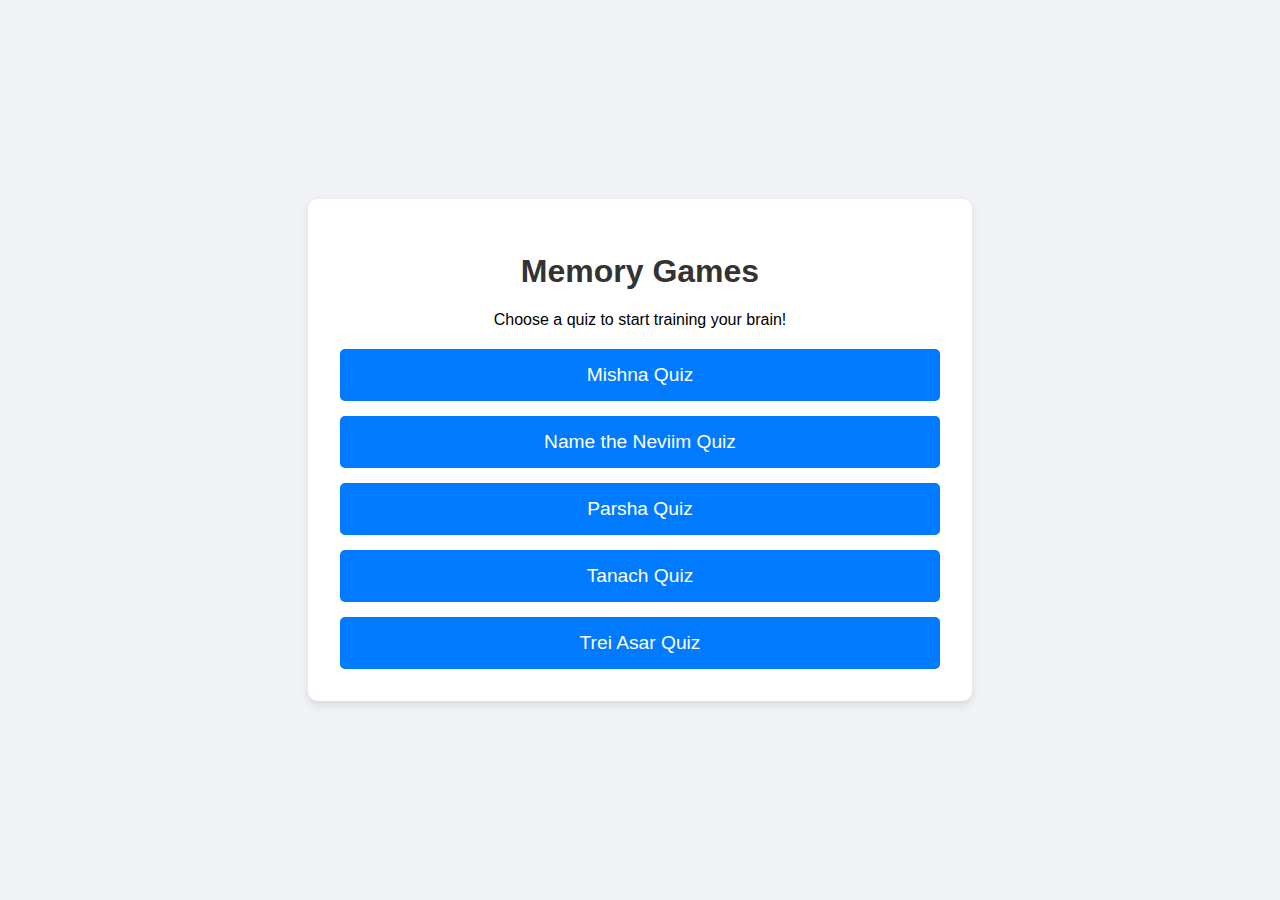
<file: MemoryGames/src/main/java/LandingPage/index.html>
<!DOCTYPE html>
<html lang="en">
<head>
    <meta charset="UTF-8">
    <meta name="viewport" content="width=device-width, initial-scale=1.0">
    <title>Memory Games Hub</title>
    <link rel="stylesheet" href="style.css">
</head>
<body>

<div class="container">
    <h1>Memory Games</h1>
    <p>Choose a quiz to start training your brain!</p>

    <div id="game-list" class="game-grid"></div>
</div>

<script src="script.js"></script>
</body>
</html>
</file>
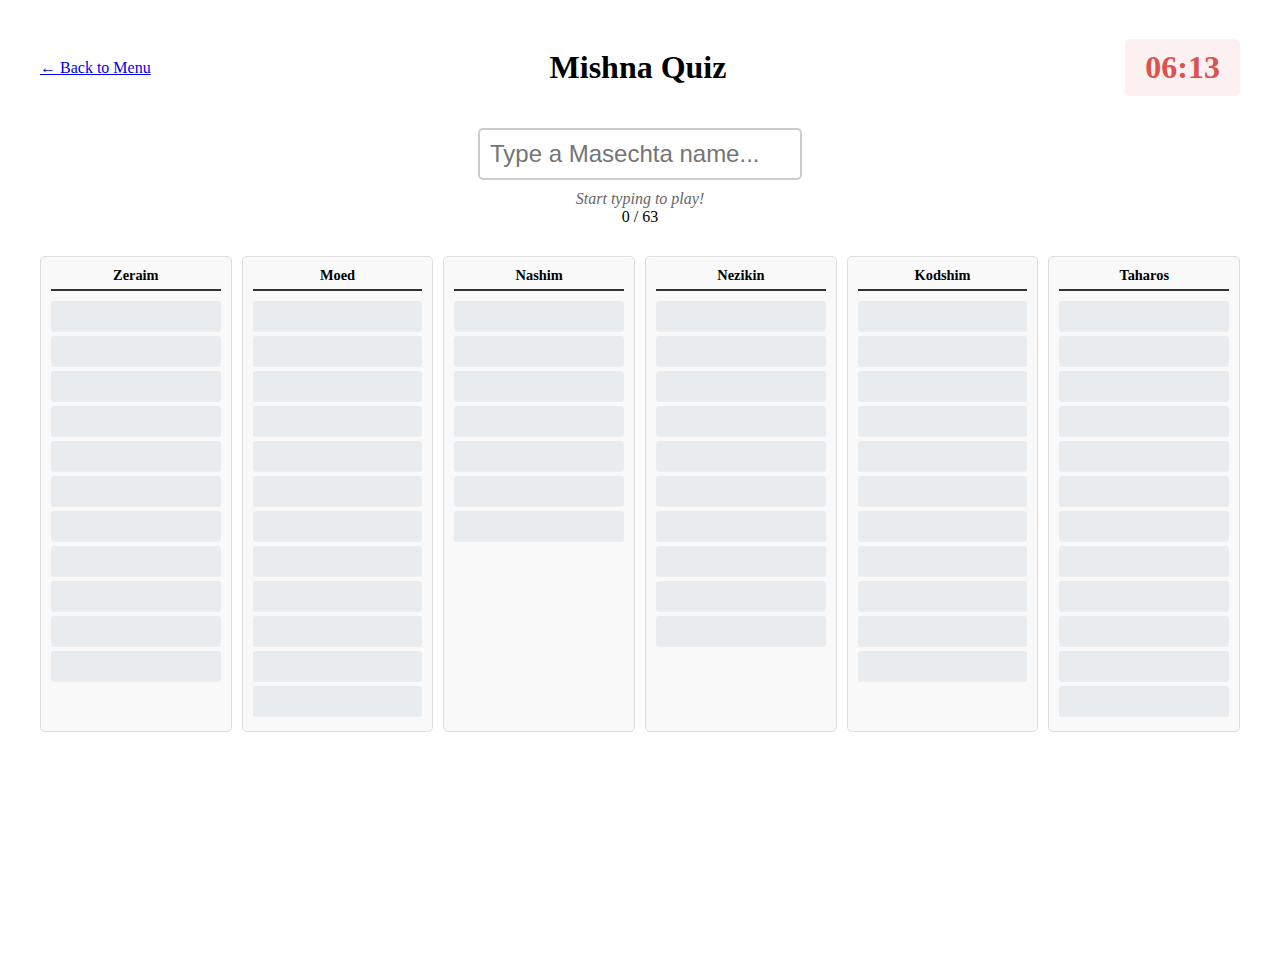
<file: MemoryGames/src/main/java/Quizzes/MishnaQuiz/Mishna.html>
<!DOCTYPE html>
<html lang="en">
<head>
    <meta charset="UTF-8">
    <meta name="viewport" content="width=device-width, initial-scale=1.0">
    <title>Mishna Quiz</title>
    <link rel="stylesheet" href="style.css">
</head>
<body>

<div class="quiz-container">
    <div class="quiz-header">
        <a href="../../LandingPage/index.html" class="back-btn">← Back to Menu</a>
        <h1>Mishna Quiz</h1>
        <div id="timer" class="timer">06:13</div>
    </div>

    <div class="input-area">
        <input type="text" id="answer-input" placeholder="Type a Masechta name..." autocomplete="off">
        <div id="message" class="message-box">Start typing to play!</div>
        <div id="score">0 / 63</div>
    </div>

    <div id="game-board" class="mishna-grid">
    </div>
</div>

<script src="Mishna.js"></script>
</body>
</html>
</file>
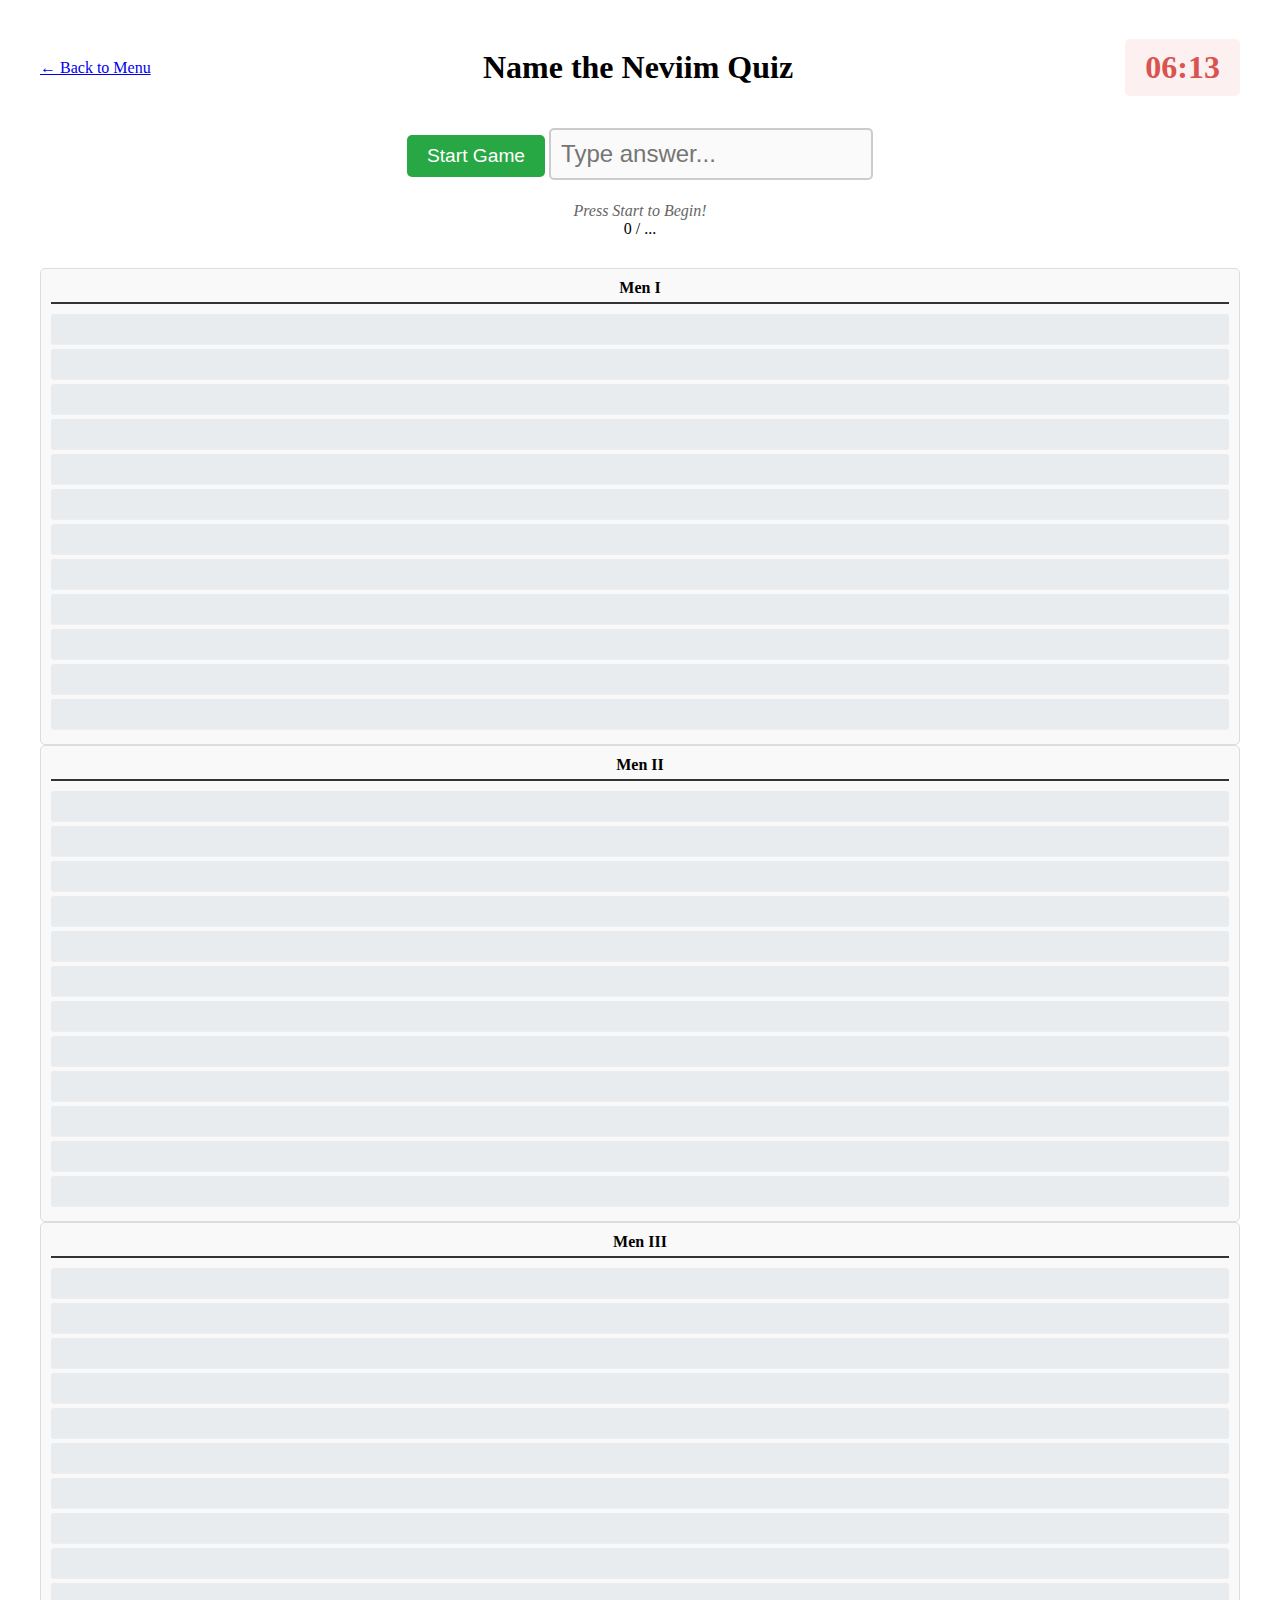
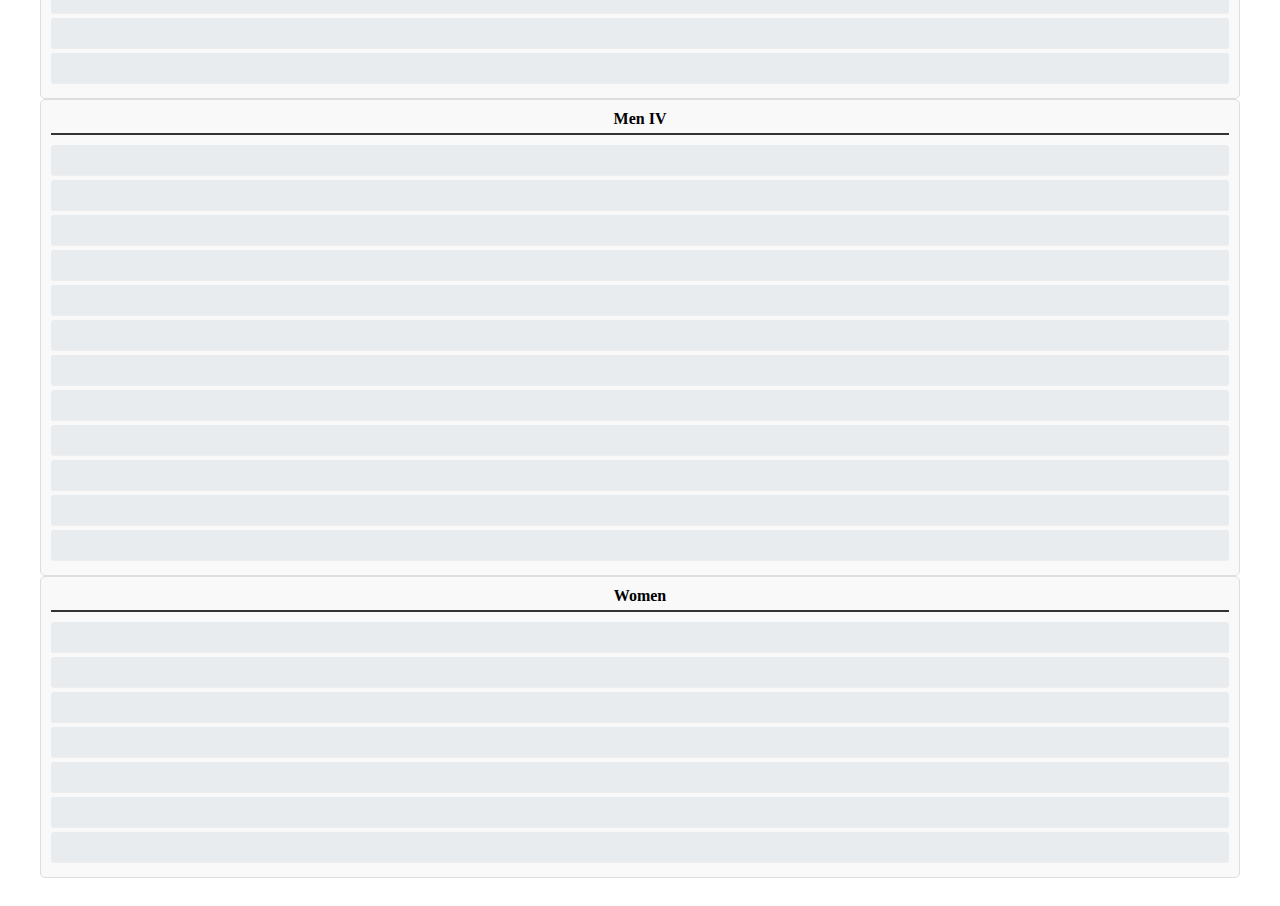
<file: MemoryGames/src/main/java/Quizzes/NameTheNeviimQuiz/NameTheNeviim.html>
<!DOCTYPE html>
<html lang="en">
<head>
    <meta charset="UTF-8">
    <meta name="viewport" content="width=device-width, initial-scale=1.0">
    <title>Name the Neviim Quiz</title>
    <link rel="stylesheet" href="style.css">
</head>
<body>

<div class="quiz-container">
    <div class="quiz-header">
        <a href="../../LandingPage/index.html" class="back-btn">← Back to Menu</a>
        <h1>Name the Neviim Quiz</h1>
        <div id="timer" class="timer">06:13</div>
    </div>

    <div class="input-area">
        <button id="control-btn" class="start-btn">Start Game</button>

        <input type="text" id="answer-input" placeholder="Type answer..." autocomplete="off" disabled>
        <div id="message" class="message-box">Press Start to Begin!</div>
        <div id="score">0 / ...</div>
    </div>

    <div id="game-board" class="nametheneviim-grid">
    </div>
</div>

<script src="NameTheNeviim.js"></script>
</body>
</html>
</file>
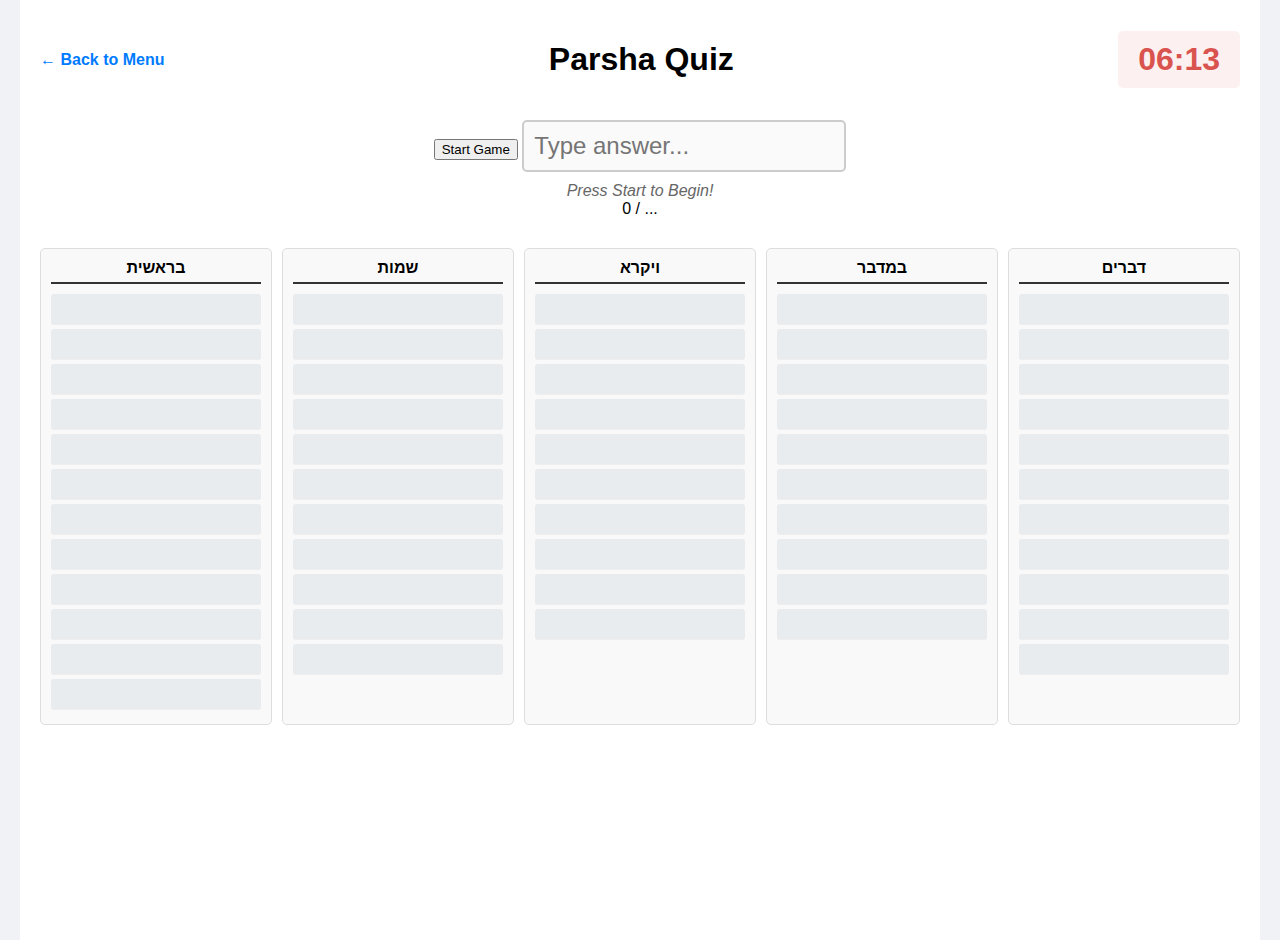
<file: MemoryGames/src/main/java/Quizzes/ParshaQuiz/Parsha.html>
<!DOCTYPE html>
<html lang="en">
<head>
    <meta charset="UTF-8">
    <meta name="viewport" content="width=device-width, initial-scale=1.0">
    <title>Parsha Quiz</title>
    <link rel="stylesheet" href="style.css">
</head>
<body>

<div class="quiz-container">
    <div class="quiz-header">
        <a href="../../LandingPage/index.html" class="back-btn">← Back to Menu</a>
        <h1>Parsha Quiz</h1>
        <div id="timer" class="timer">06:13</div>
    </div>

    <div class="input-area">
        <button id="control-btn" class="start-btn">Start Game</button>

        <input type="text" id="answer-input" placeholder="Type answer..." autocomplete="off" disabled>
        <div id="message" class="message-box">Press Start to Begin!</div>
        <div id="score">0 / ...</div>
    </div>

    <div id="game-board" class="parsha-grid">
    </div>
</div>

<script src="Parsha.js"></script>
</body>
</html>
</file>
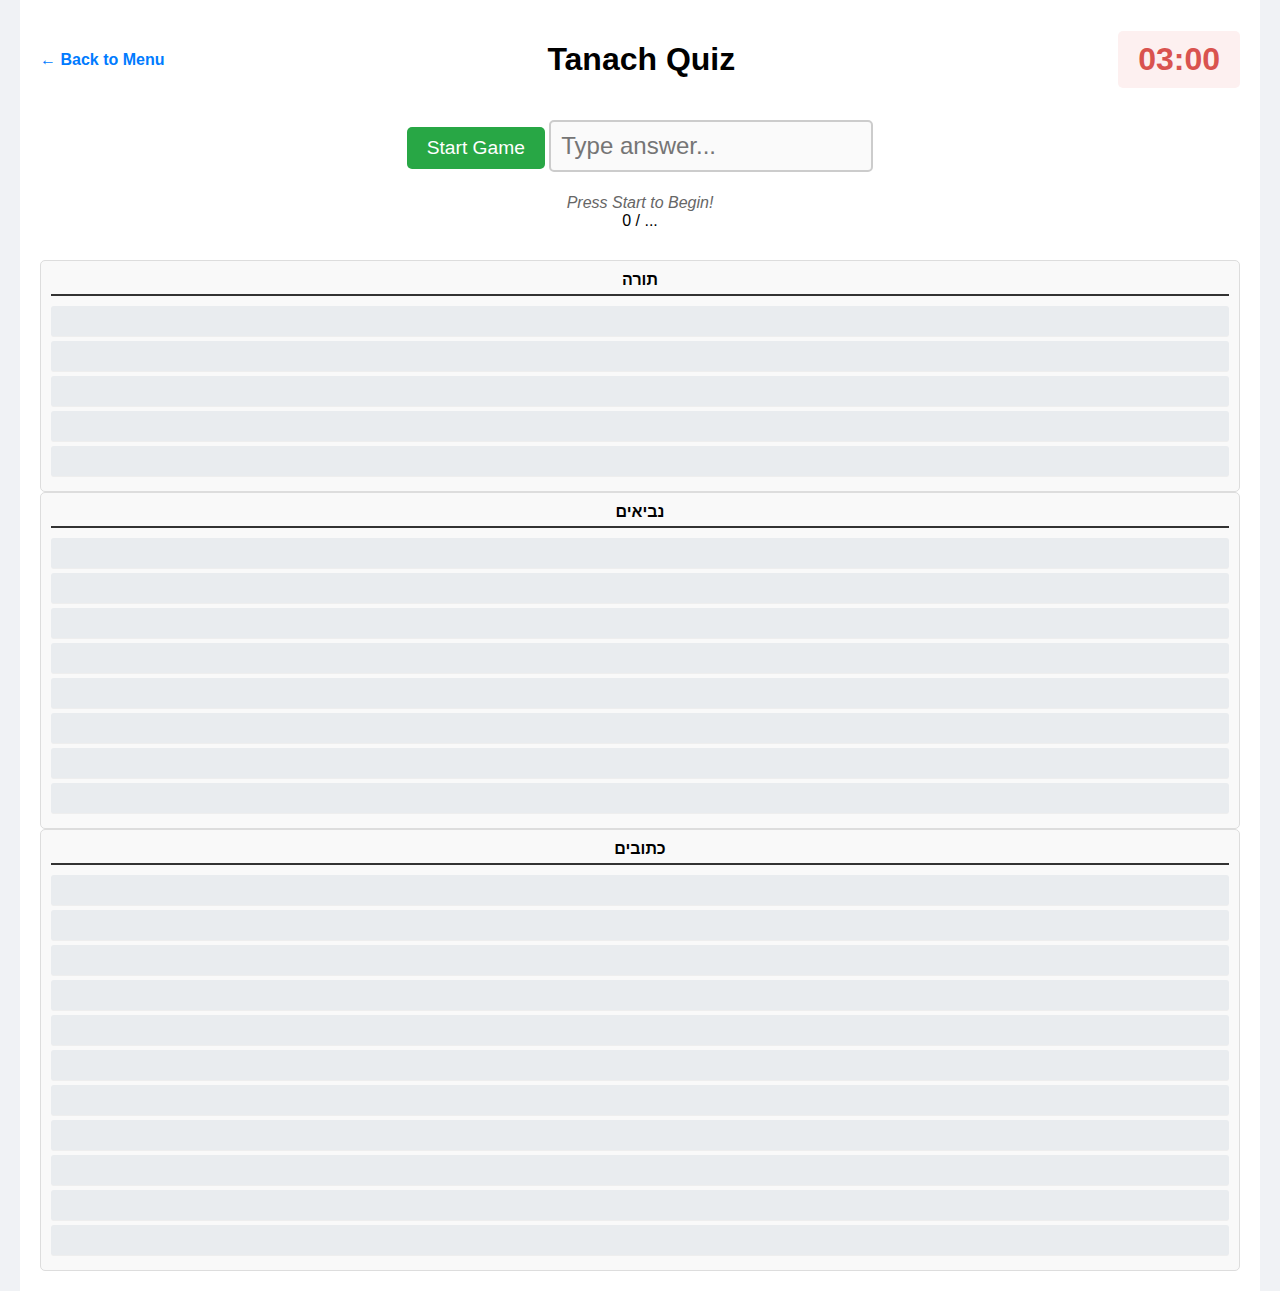
<file: MemoryGames/src/main/java/Quizzes/TanachQuiz/Tanach.html>
<!DOCTYPE html>
<html lang="en">
<head>
    <meta charset="UTF-8">
    <meta name="viewport" content="width=device-width, initial-scale=1.0">
    <title>Tanach Quiz</title>
    <link rel="stylesheet" href="style.css">
</head>
<body>

<div class="quiz-container">
    <div class="quiz-header">
        <a href="../../LandingPage/index.html" class="back-btn">← Back to Menu</a>
        <h1>Tanach Quiz</h1>
        <div id="timer" class="timer">03:00</div>
    </div>

    <div class="input-area">
        <button id="control-btn" class="start-btn">Start Game</button>

        <input type="text" id="answer-input" placeholder="Type answer..." autocomplete="off" disabled>
        <div id="message" class="message-box">Press Start to Begin!</div>
        <div id="score">0 / ...</div>
    </div>

    <div id="game-board" class="tanach-grid">
    </div>
</div>

<script src="Tanach.js"></script>
</body>
</html>
</file>
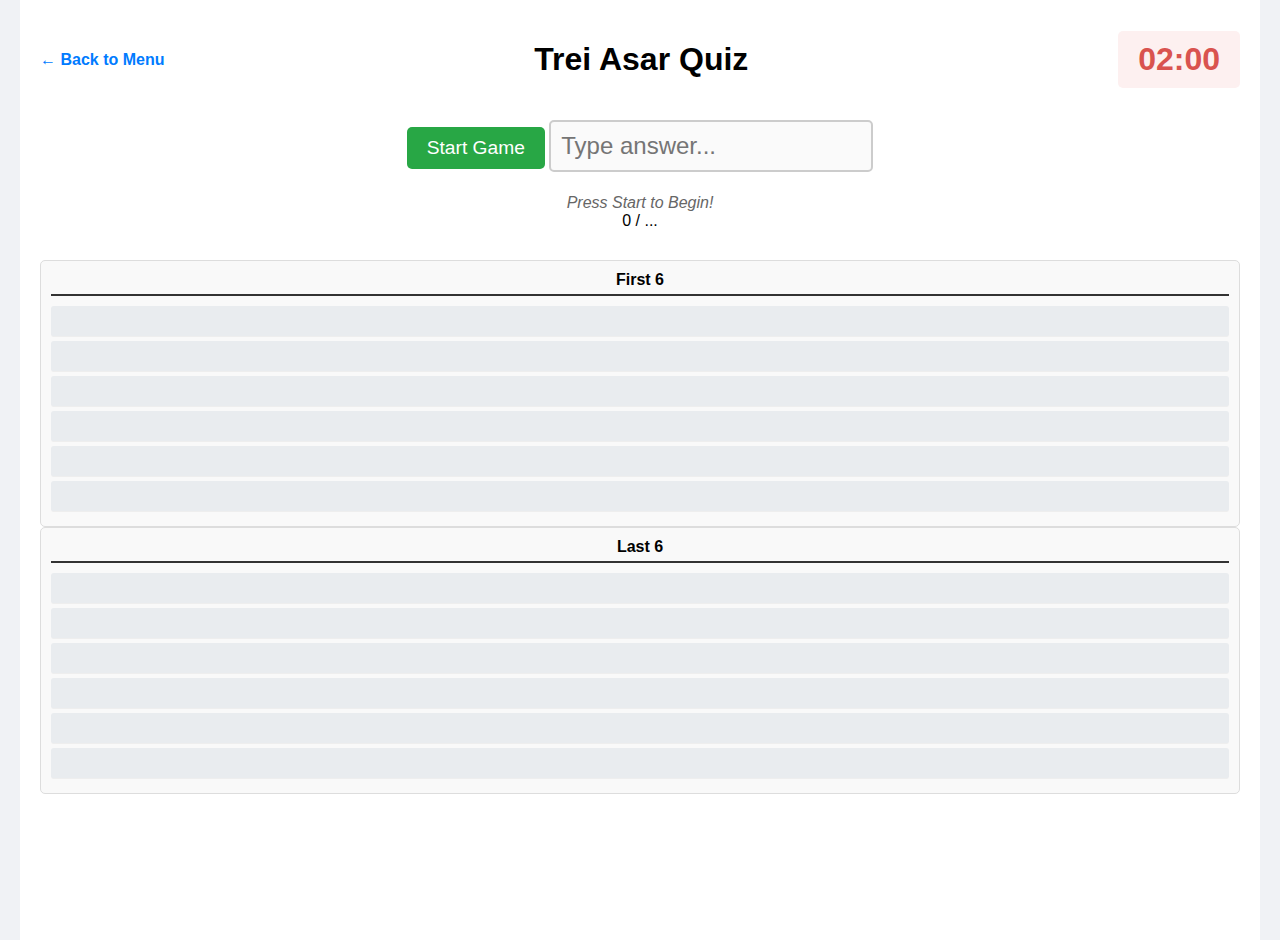
<file: MemoryGames/src/main/java/Quizzes/TreiAsarQuiz/TreiAsar.html>
<!DOCTYPE html>
<html lang="en">
<head>
    <meta charset="UTF-8">
    <meta name="viewport" content="width=device-width, initial-scale=1.0">
    <title>Trei Asar Quiz</title>
    <link rel="stylesheet" href="style.css">
</head>
<body>

<div class="quiz-container">
    <div class="quiz-header">
        <a href="../../LandingPage/index.html" class="back-btn">← Back to Menu</a>
        <h1>Trei Asar Quiz</h1>
        <div id="timer" class="timer">02:00</div>
    </div>

    <div class="input-area">
        <button id="control-btn" class="start-btn">Start Game</button>

        <input type="text" id="answer-input" placeholder="Type answer..." autocomplete="off" disabled>
        <div id="message" class="message-box">Press Start to Begin!</div>
        <div id="score">0 / ...</div>
    </div>

    <div id="game-board" class="treiasar-grid">
    </div>
</div>

<script src="TreiAsar.js"></script>
</body>
</html>
</file>
<file: MemoryGames/src/main/java/LandingPage/style.css>
body {
    font-family: 'Arial', sans-serif;
    background-color: #f0f2f5;
    display: flex;
    justify-content: center;
    align-items: center;
    height: 100vh;
    margin: 0;
}

.container {
    text-align: center;
    background: white;
    padding: 2rem;
    border-radius: 10px;
    box-shadow: 0 4px 8px rgba(0,0,0,0.1);
    max-width: 600px;
    width: 100%;
}

h1 {
    color: #333;
}

.game-grid {
    display: flex;
    flex-direction: column; /* Stacks buttons vertically */
    gap: 15px; /* Space between buttons */
    margin-top: 20px;
}

.game-btn {
    padding: 15px;
    font-size: 1.2rem;
    cursor: pointer;
    background-color: #007bff; /* Blue button */
    color: white;
    border: none;
    border-radius: 5px;
    transition: background-color 0.3s;
    text-decoration: none; /* Removes underline from links */
}

.game-btn:hover {
    background-color: #0056b3; /* Darker blue on hover */
}
</file>
<file: MemoryGames/src/main/java/Quizzes/MishnaQuiz/style.css>
.quiz-container {
    max-width: 1200px;
    margin: 0 auto;
    padding: 20px;
    background: white;
    min-height: 100vh;
}

.quiz-header {
    display: flex;
    justify-content: space-between;
    align-items: center;
    margin-bottom: 20px;
}

.timer {
    font-size: 2rem;
    font-weight: bold;
    color: #d9534f;
    background: #fdf0f0;
    padding: 10px 20px;
    border-radius: 5px;
}

.input-area {
    text-align: center;
    margin-bottom: 30px;
}

#answer-input {
    font-size: 1.5rem;
    padding: 10px;
    width: 300px;
    border: 2px solid #ccc;
    border-radius: 5px;
}

.message-box {
    margin-top: 10px;
    color: #666;
    font-style: italic;
}

/* The Grid Layout */
.mishna-grid {
    display: flex; /* Creates the columns side-by-side */
    justify-content: space-between;
    gap: 10px;
    font-size: 0.9rem;
}

.seder-column {
    flex: 1; /* Each column takes equal width */
    background: #f9f9f9;
    padding: 10px;
    border-radius: 5px;
    border: 1px solid #ddd;
}

.seder-title {
    font-weight: bold;
    text-align: center;
    margin-bottom: 10px;
    border-bottom: 2px solid #333;
    padding-bottom: 5px;
}

.tractate-slot {
    padding: 5px;
    border-bottom: 1px solid #eee;
    color: transparent; /* Text is hidden initially */
    background-color: #e9ecef; /* Grey placeholder color */
    margin-bottom: 4px;
    border-radius: 3px;
    height: 20px; /* Fixed height */
    transition: all 0.3s;
    font-family: 'Segoe UI', Tahoma, Geneva, Verdana, sans-serif; /* Good for Hebrew */
    font-weight: bold;
}

/* Logic class: When an answer is correct, we add this class */
.tractate-slot.revealed {
    color: #000; /* Show text */
    background-color: #d4edda; /* Green background */
    font-weight: bold;
}

/* Logic class: When game is lost, we add this to show missed answers */
.tractate-slot.missed {
    color: #d9534f; /* Red text */
    background-color: #fff;
}
</file>
<file: MemoryGames/src/main/java/Quizzes/NameTheNeviimQuiz/style.css>
.quiz-container {
    max-width: 1200px;
    margin: 0 auto;
    padding: 20px;
    background: white;
    min-height: 100vh;
}

.quiz-header {
    display: flex;
    justify-content: space-between;
    align-items: center;
    margin-bottom: 20px;
}

.timer {
    font-size: 2rem;
    font-weight: bold;
    color: #d9534f;
    background: #fdf0f0;
    padding: 10px 20px;
    border-radius: 5px;
}

.input-area {
    text-align: center;
    margin-bottom: 30px;
}

#answer-input {
    font-size: 1.5rem;
    padding: 10px;
    width: 300px;
    border: 2px solid #ccc;
    border-radius: 5px;
}

.message-box {
    margin-top: 10px;
    color: #666;
    font-style: italic;
}

/* The Grid Layout */
.mishna-grid {
    display: flex; /* Creates the columns side-by-side */
    justify-content: space-between;
    gap: 10px;
    font-size: 0.9rem;
}

.seder-column {
    flex: 1; /* Each column takes equal width */
    background: #f9f9f9;
    padding: 10px;
    border-radius: 5px;
    border: 1px solid #ddd;
}

.seder-title {
    font-weight: bold;
    text-align: center;
    margin-bottom: 10px;
    border-bottom: 2px solid #333;
    padding-bottom: 5px;
}

.tractate-slot {
    padding: 5px;
    border-bottom: 1px solid #eee;
    color: transparent; /* Text is hidden initially */
    background-color: #e9ecef; /* Grey placeholder color */
    margin-bottom: 4px;
    border-radius: 3px;
    height: 20px; /* Fixed height */
    transition: all 0.3s;
    font-family: 'Segoe UI', Tahoma, Geneva, Verdana, sans-serif; /* Good for Hebrew */
    font-weight: bold;
}

/* Logic class: When an answer is correct, we add this class */
.tractate-slot.revealed {
    color: #000; /* Show text */
    background-color: #d4edda; /* Green background */
    font-weight: bold;
}

/* Logic class: When game is lost, we add this to show missed answers */
.tractate-slot.missed {
    color: #d9534f; /* Red text */
    background-color: #fff;
}

.start-btn {
    background-color: #28a745; /* Green */
    color: white;
    border: none;
    padding: 10px 20px;
    font-size: 1.2rem;
    border-radius: 5px;
    cursor: pointer;
    margin-bottom: 15px;
    transition: background 0.3s;
}

.start-btn:hover {
    background-color: #218838;
}

/* Style for when the button becomes "Give Up" */
.start-btn.give-up {
    background-color: #dc3545; /* Red */
}

.start-btn.give-up:hover {
    background-color: #c82333;
}
</file>
<file: MemoryGames/src/main/java/Quizzes/ParshaQuiz/style.css>
body {
    font-family: 'Arial', sans-serif;
    background-color: #f0f2f5;
    margin: 0;
}

.quiz-container {
    max-width: 1200px;
    margin: 0 auto;
    padding: 20px;
    background: white;
    min-height: 100vh;
}

.quiz-header {
    display: flex;
    justify-content: space-between;
    align-items: center;
    margin-bottom: 20px;
}

.back-btn {
    text-decoration: none;
    color: #007bff;
    font-weight: bold;
}

.timer {
    font-size: 2rem;
    font-weight: bold;
    color: #d9534f;
    background: #fdf0f0;
    padding: 10px 20px;
    border-radius: 5px;
}

.input-area {
    text-align: center;
    margin-bottom: 30px;
}

#answer-input {
    font-size: 1.5rem;
    padding: 10px;
    width: 300px;
    border: 2px solid #ccc;
    border-radius: 5px;
}

.message-box { margin-top: 10px; color: #666; font-style: italic; }

/* --- Grid Specifics for Parsha (5 Columns) --- */
.parsha-grid {
    display: flex;
    justify-content: space-between;
    gap: 10px;
}

.book-column {
    flex: 1; /* Equal width */
    background: #f9f9f9;
    padding: 10px;
    border-radius: 5px;
    border: 1px solid #ddd;
}

.book-title {
    font-weight: bold;
    text-align: center;
    margin-bottom: 10px;
    border-bottom: 2px solid #333;
    padding-bottom: 5px;
}

.answer-slot {
    padding: 5px;
    border-bottom: 1px solid #eee;
    color: transparent; /* Hidden text */
    background-color: #e9ecef;
    margin-bottom: 4px;
    border-radius: 3px;
    height: 20px;
    transition: all 0.3s;
}

.answer-slot.revealed {
    color: #000;
    background-color: #d4edda; /* Green */
    font-weight: bold;
}

.answer-slot.missed {
    color: #d9534f;
    background-color: #fff;
}
</file>
<file: MemoryGames/src/main/java/Quizzes/TanachQuiz/style.css>
body {
    font-family: 'Arial', sans-serif;
    background-color: #f0f2f5;
    margin: 0;
}

.quiz-container {
    max-width: 1200px;
    margin: 0 auto;
    padding: 20px;
    background: white;
    min-height: 100vh;
}

.quiz-header {
    display: flex;
    justify-content: space-between;
    align-items: center;
    margin-bottom: 20px;
}

.back-btn {
    text-decoration: none;
    color: #007bff;
    font-weight: bold;
}

.timer {
    font-size: 2rem;
    font-weight: bold;
    color: #d9534f;
    background: #fdf0f0;
    padding: 10px 20px;
    border-radius: 5px;
}

.input-area {
    text-align: center;
    margin-bottom: 30px;
}

#answer-input {
    font-size: 1.5rem;
    padding: 10px;
    width: 300px;
    border: 2px solid #ccc;
    border-radius: 5px;
}

.message-box { margin-top: 10px; color: #666; font-style: italic; }

/* --- Grid Specifics for Parsha (5 Columns) --- */
.parsha-grid {
    display: flex;
    justify-content: space-between;
    gap: 10px;
}

.book-column {
    flex: 1; /* Equal width */
    background: #f9f9f9;
    padding: 10px;
    border-radius: 5px;
    border: 1px solid #ddd;
}

.book-title {
    font-weight: bold;
    text-align: center;
    margin-bottom: 10px;
    border-bottom: 2px solid #333;
    padding-bottom: 5px;
}

.answer-slot {
    padding: 5px;
    border-bottom: 1px solid #eee;
    color: transparent; /* Hidden text */
    background-color: #e9ecef;
    margin-bottom: 4px;
    border-radius: 3px;
    height: 20px;
    transition: all 0.3s;
}

.answer-slot.revealed {
    color: #000;
    background-color: #d4edda; /* Green */
    font-weight: bold;
}

.answer-slot.missed {
    color: #d9534f;
    background-color: #fff;
}

.start-btn {
    background-color: #28a745; /* Green */
    color: white;
    border: none;
    padding: 10px 20px;
    font-size: 1.2rem;
    border-radius: 5px;
    cursor: pointer;
    margin-bottom: 15px;
    transition: background 0.3s;
}

.start-btn:hover {
    background-color: #218838;
}

/* Style for when the button becomes "Give Up" */
.start-btn.give-up {
    background-color: #dc3545; /* Red */
}

.start-btn.give-up:hover {
    background-color: #c82333;
}
</file>
<file: MemoryGames/src/main/java/Quizzes/TreiAsarQuiz/style.css>
body {
    font-family: 'Arial', sans-serif;
    background-color: #f0f2f5;
    margin: 0;
}

.quiz-container {
    max-width: 1200px;
    margin: 0 auto;
    padding: 20px;
    background: white;
    min-height: 100vh;
}

.quiz-header {
    display: flex;
    justify-content: space-between;
    align-items: center;
    margin-bottom: 20px;
}

.back-btn {
    text-decoration: none;
    color: #007bff;
    font-weight: bold;
}

.timer {
    font-size: 2rem;
    font-weight: bold;
    color: #d9534f;
    background: #fdf0f0;
    padding: 10px 20px;
    border-radius: 5px;
}

.input-area {
    text-align: center;
    margin-bottom: 30px;
}

#answer-input {
    font-size: 1.5rem;
    padding: 10px;
    width: 300px;
    border: 2px solid #ccc;
    border-radius: 5px;
}

.message-box { margin-top: 10px; color: #666; font-style: italic; }

/* --- Grid Specifics for Parsha (5 Columns) --- */
.parsha-grid {
    display: flex;
    justify-content: space-between;
    gap: 10px;
}

.book-column {
    flex: 1; /* Equal width */
    background: #f9f9f9;
    padding: 10px;
    border-radius: 5px;
    border: 1px solid #ddd;
}

.book-title {
    font-weight: bold;
    text-align: center;
    margin-bottom: 10px;
    border-bottom: 2px solid #333;
    padding-bottom: 5px;
}

.answer-slot {
    padding: 5px;
    border-bottom: 1px solid #eee;
    color: transparent; /* Hidden text */
    background-color: #e9ecef;
    margin-bottom: 4px;
    border-radius: 3px;
    height: 20px;
    transition: all 0.3s;
}

.answer-slot.revealed {
    color: #000;
    background-color: #d4edda; /* Green */
    font-weight: bold;
}

.answer-slot.missed {
    color: #d9534f;
    background-color: #fff;
}

.start-btn {
    background-color: #28a745; /* Green */
    color: white;
    border: none;
    padding: 10px 20px;
    font-size: 1.2rem;
    border-radius: 5px;
    cursor: pointer;
    margin-bottom: 15px;
    transition: background 0.3s;
}

.start-btn:hover {
    background-color: #218838;
}

/* Style for when the button becomes "Give Up" */
.start-btn.give-up {
    background-color: #dc3545; /* Red */
}

.start-btn.give-up:hover {
    background-color: #c82333;
}
</file>
